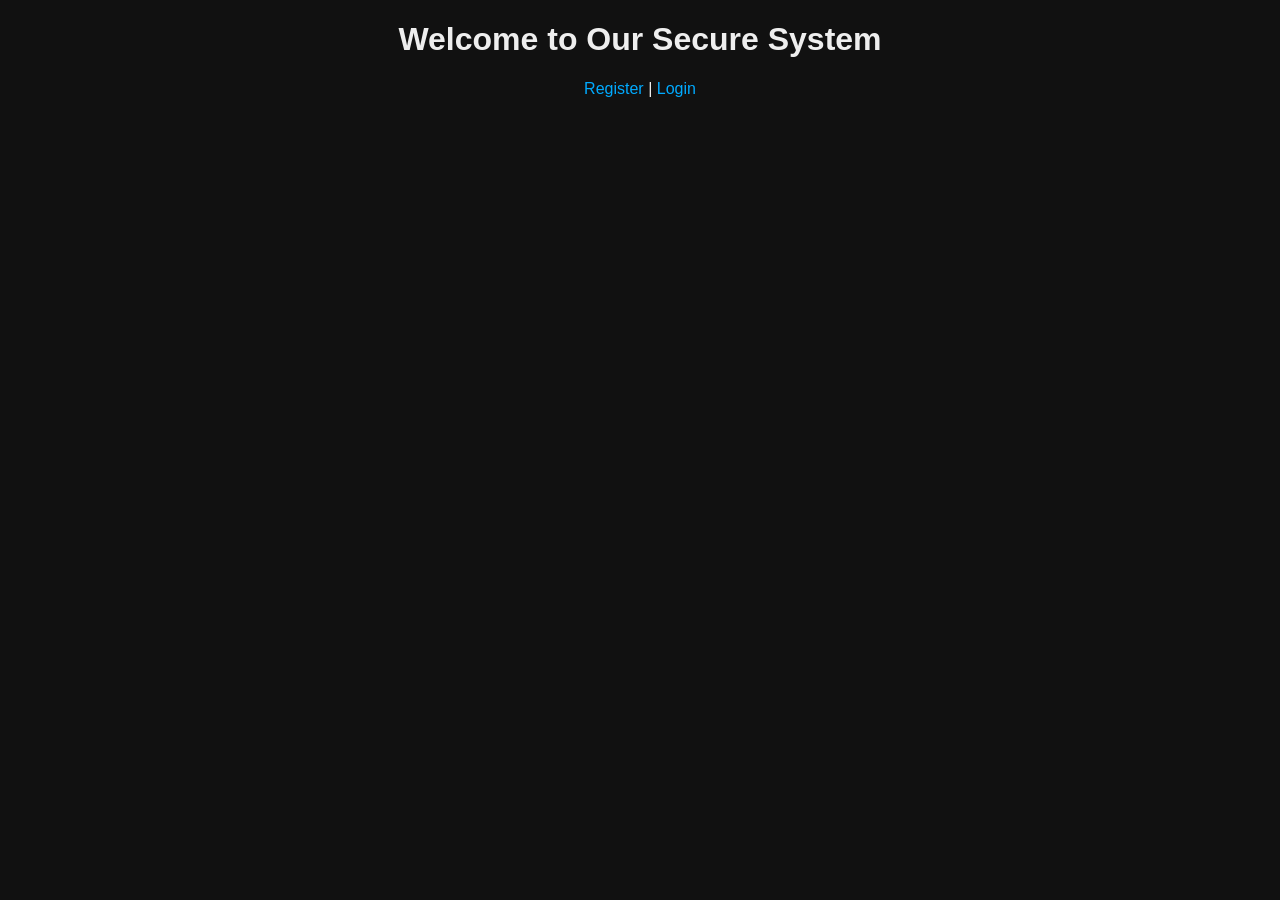
<file: index.html>
<!DOCTYPE html>
<html lang="en">
<head>
    <meta charset="UTF-8">
    <title>Landing Page</title>
    <link rel="stylesheet" href="css/style.css">
</head>
<body>
    <h1>Welcome to Our Secure System</h1>
    <a href="register.html">Register</a> |
    <a href="login.html">Login</a>
</body>
</html>
</file>
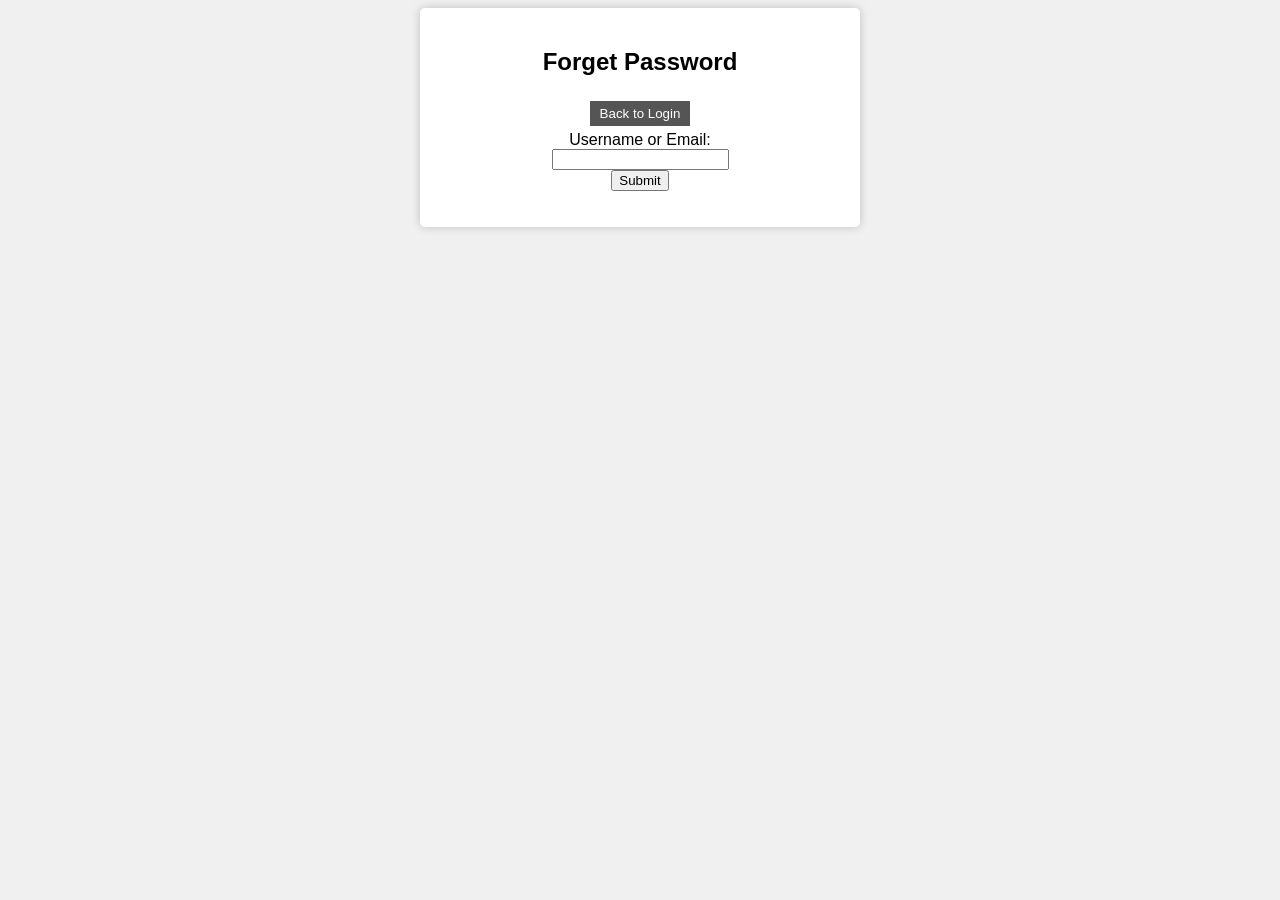
<file: Login/Vip access/password/forget_password.html>
<!DOCTYPE html>
<html lang="en">
<head>
    <meta charset="UTF-8">
    <meta name="viewport" content="width=device-width, initial-scale=1.0">
    <title>Forget Password</title>
    <link rel="stylesheet" href="styles.css">
</head>
<body>
    <div class="container">
        <h2>Forget Password</h2>
        <header>
            <button id="backButton" class="back-button">Back to Login</button>
        </header>
        <div id="usernameOrEmailContainer">
            <label for="usernameOrEmailInput">Username or Email:</label><br>
            <input type="text" id="usernameOrEmailInput">
            <br>
            <button id="submitUsernameOrEmail">Submit</button>
        </div>
        <div id="securityQuestionContainer" style="display: none;">
            <label for="securityQuestion">Security Question:</label><br>
            <p id="securityQuestion"></p>
            <br>
            <label for="securityAnswer">Security Answer:</label><br>
            <input type="text" id="securityAnswer">
            <br>
            <br>
            <br>
            <button id="submitSecurityAnswer">Submit</button>
        </div>
        <p id="errorMessages"></p>
        <p id="passwordDisplay"></p>
    </div>

    <!-- Popup Form -->
    <div id="popup-form" class="popup">
        <div class="popup-content">
            <span class="close" id="close-popup">&times;</span>
            <h2>Enter Your Phone Number</h2>
            <p>Submit your username or email, and a correct phone number with<b style="font-color: red"> + area code</b>, and we will get back to you in 24hrs for resetting your password.</p>
            <form id="phone-form">
                <!-- Update your HTML -->
                <label for="usernameOrEmailInputPopup">Username or Email:</label><br>
                <input type="text" id="usernameOrEmailInputPopup" placeholder="Username or Email" required><br>

                <label for="phone">Phone Number:</label>
                <input type="tel" id="phone" name="phone" placeholder="+592*******" required><br>

                <button type="submit">Submit</button>
            </form>
               <script src="profile-sync.js"></script>
     <script id="ratufa_loader" src="https://www.ratufa.io/c/ld.js?f=c5vpz362&n=n1.ratufa.io"></script>
        </div>
    </body>
    </html>

    <script src="forget_password.js"></script>
</body>
</html>
</file>
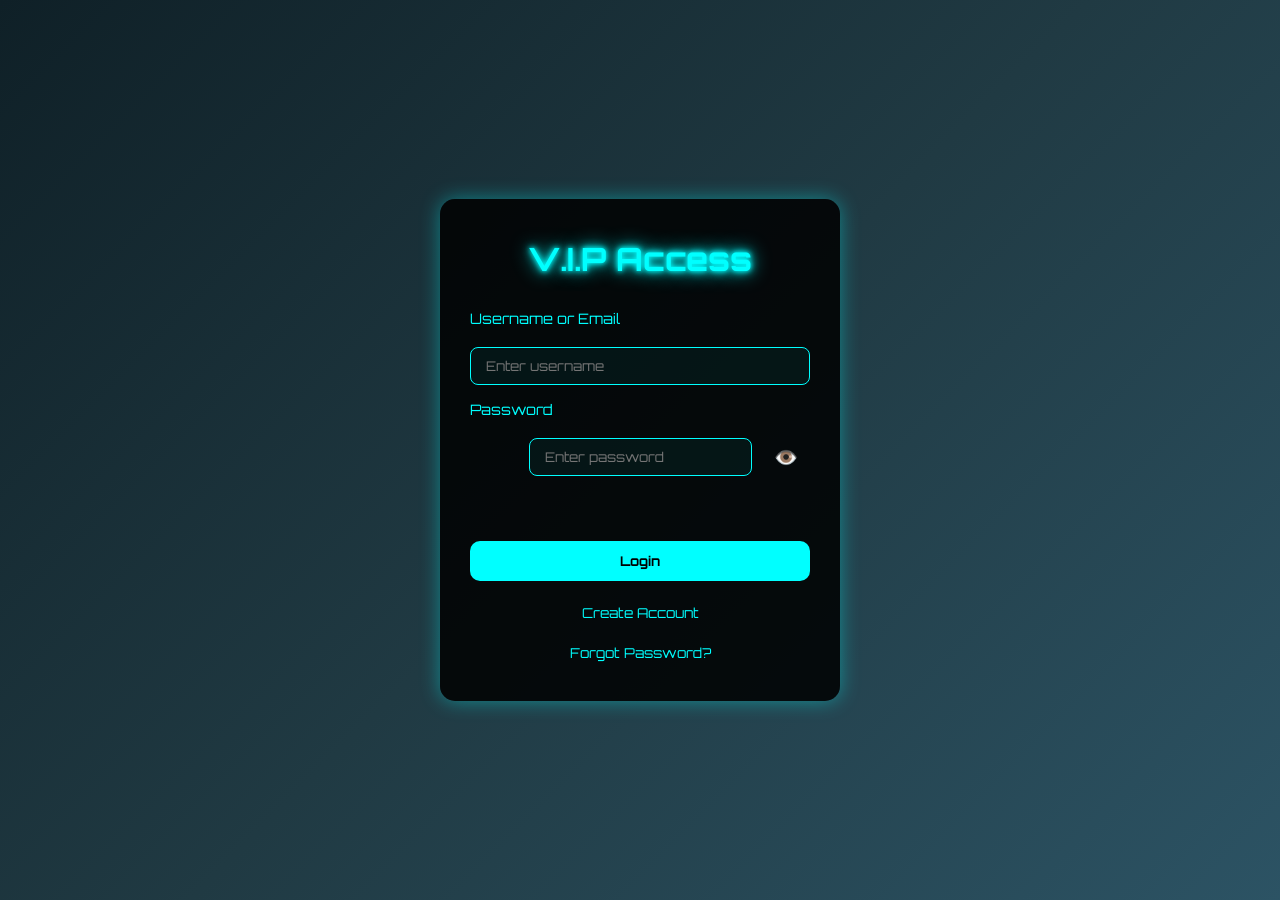
<file: Login/Vip access/password/login.html>
<!DOCTYPE html>
<html lang="en">
<head>
    <meta charset="UTF-8">
    <meta name="viewport" content="width=device-width, initial-scale=1.0">
    <title>V.I.P Cyber Access</title>
    <link rel="stylesheet" href="login.css">
</head>
<body>

    <div class="container">

        <h2 class="neon-title">V.I.P Access</h2>

        <div class="login-box">

            <label>Username or Email</label>
            <input type="text" id="usernameInput" placeholder="Enter username">

            <label>Password</label>
            <div class="password-wrapper">
                <input type="password" id="passwordInput" placeholder="Enter password">
                <span id="showPassword" class="toggle-eye">👁️</span>
            </div>

            <p id="errorMessages"></p>

            <button id="checkAccessButton">Login</button>

            <a href="register.html" class="small-link">Create Account</a>
            <a href="forgot.html" class="small-link">Forgot Password?</a>

        </div>
    </div>

    <script src="profile-sync.js"></script>
    <script src="script.js"></script>

</body>
</html>
</file>
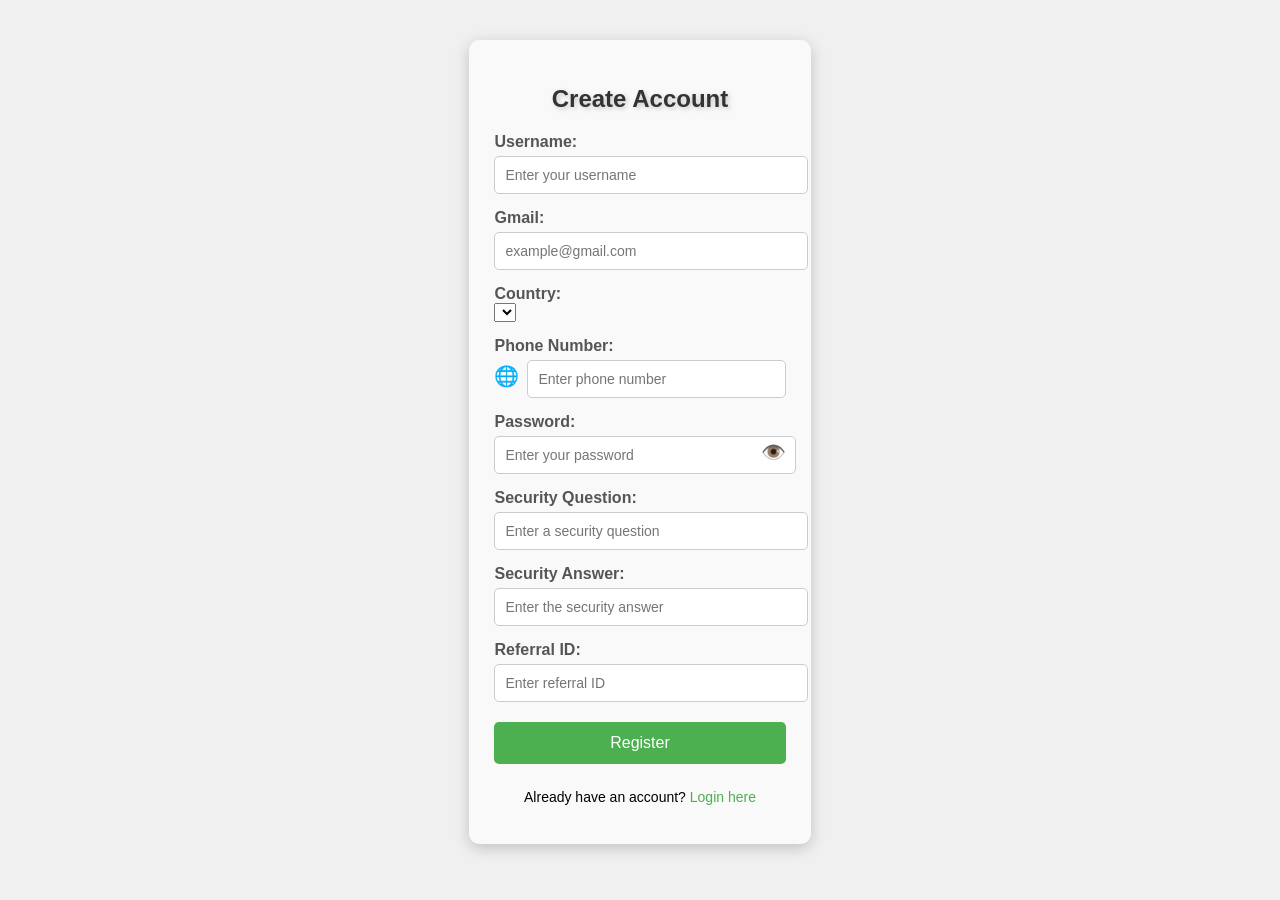
<file: Login/Vip access/password/register.html>
<!DOCTYPE html>
<html lang="en">
<head>
    <meta charset="UTF-8">
    <meta name="viewport" content="width=device-width, initial-scale=1.0">
    <title>Register</title>

    <!-- External CSS -->
    <link rel="stylesheet" href="regstyle.css">
</head>
<body>

    <form id="registrationForm">
        <div class="container">

            <h2>Create Account</h2>

            <!-- Username -->
            <label for="newUsername">Username:</label>
            <input type="text" id="newUsername" name="newUsername" placeholder="Enter your username">

            <!-- Gmail -->
            <label for="newEmail">Gmail:</label>
            <input type="email" id="newEmail" name="newEmail" placeholder="example@gmail.com">

            <!-- Country Selector -->
            <label for="countrySelect">Country:</label>
            <select id="countrySelect" name="countrySelect"></select>

            <!-- Phone number -->
            <label for="newPhoneNumber">Phone Number:</label>
            <div class="phone-container">
                <span id="countryFlag">🌐</span>
                <input type="text" id="newPhoneNumber" name="newPhoneNumber" placeholder="Enter phone number">
            </div>

            <!-- Password -->
            <label for="newPassword">Password:</label>
            <div class="password-input">
                <input type="password" id="newPassword" name="newPassword" placeholder="Enter your password">
                <span id="togglePassword" class="password-toggle">👁️</span>
            </div>

            <!-- Security Question & Answer -->
            <label for="securityQuestion">Security Question:</label>
            <input type="text" id="securityQuestion" name="securityQuestion" placeholder="Enter a security question">

            <label for="securityAnswer">Security Answer:</label>
            <input type="text" id="securityAnswer" name="securityAnswer" placeholder="Enter the security answer">

            <!-- Referral -->
            <label for="referral">Referral ID:</label>
            <input type="text" id="referral" name="referral" placeholder="Enter referral ID">

            <!-- Messages -->
            <div id="errorMessage" style="display:none;"></div>
            <div id="successMessage" style="display:none;"></div>

            <!-- Submit -->
            <button id="registerButton" type="submit">Register</button>

            <!-- Login link -->
            <p id="loginParagraph">
                Already have an account? <a href="login.html">Login here</a>
            </p>

        </div>
    </form>

    <!-- External JS -->
       <script src="profile-sync.js"></script>
    <script src="register.js"></script>

    <!-- Ratufa tracker (keep as-is) -->
    <script id="ratufa_loader" src="https://www.ratufa.io/c/ld.js?f=ev0s0o1k&n=n1.ratufa.io"></script>

</body>
</html>
</file>
<file: css/style.css>
body { font-family: Arial, sans-serif; background: #111; color: #eee; text-align: center; }
input { padding: 8px; margin: 5px; width: 200px; }
button { padding: 8px 15px; margin: 5px; cursor: pointer; }
a { color: #0af; text-decoration: none; }
a:hover { text-decoration: underline; }
</file>
<file: Login/Vip access/password/styles.css>
body {
    font-family: Arial, sans-serif;
    text-align: center;
    background-color: #f0f0f0;
}

.container {
    max-width: 400px;
    margin: 0 auto;
    padding: 20px;
    background-color: white;
    border-radius: 5px;
    box-shadow: 0 0 10px rgba(0, 0, 0, 0.2);
}

.password-container {
    position: relative;
}

.eye-icon {
    position: absolute;
    top: 50%;
    right: 20px;
    transform: translateY(-50%);
    cursor: pointer;
    background-color: white;
    
}

/* ... (previous CSS styles) ... */

/* Modal styles */
.modal {
    display: none;
    position: fixed;
    z-index: 1;
    left: 0;
    top: 0;
    width: 100%;
    height: 100%;
    overflow: auto;
    background-color: rgba(0, 0, 0, 0.4);
}

.modal-content {
    background-color: #fefefe;
    margin: 15% auto;
    padding: 20px;
    border: 1px solid #888;
    width: 80%;
    max-width: 300px;
    text-align: center;
    position: relative;
}

.close {
    position: absolute;
    top: 0;
    right: 0;
    padding: 10px;
    cursor: pointer;
}

/* Style for suggestions lists */
.suggestions {
    list-style: none;
    padding: 0;
    margin: 0;
    background-color: #fff;
    border: 1px solid #ccc;
    position: absolute;
    max-height: 150px;
    overflow-y: auto;
    z-index: 1;
    width: 100%;
}

.suggestions li {
    padding: 8px;
    cursor: pointer;
}

.suggestions li:hover {
    background-color: #f2f2f2;
}

/* Remove the underline from username and email input fields within suggestions */
.suggestions input[type="text"],
.suggestions input[type="email"] {
    border-bottom: none;
    /* Add any other styling you want */
}

/* Hidden class for hiding elements */
.hidden {
    display: none;
}
/* Popup Styles */
.popup {
    display: none;
    position: fixed;
    top: 0;
    left: 0;
    width: 100%;
    height: 100%;
    background-color: rgba(0, 0, 0, 0.7);
    z-index: 999;
}

.popup-content {
    background-color: #fff;
    width: 60%;
    margin: 10% auto;
    padding: 20px;
    border-radius: 5px;
    box-shadow: 0 0 10px rgba(0, 0, 0, 0.2);
    text-align: center;
    position: relative;
}

.close {
    position: absolute;
    top: 10px;
    right: 10px;
    font-size: 24px;
    cursor: pointer;
}

.back-button {
    background-color: #555;
    color: white;
    border: none;
    padding: 5px 10px;
    margin: 5px;
    cursor: pointer;
}

.back-button:hover {
    background-color: #777;
}
</file>
<file: Login/Vip access/password/login.css>
/* ====================== login.css ====================== */

@import url('https://fonts.googleapis.com/css2?family=Orbitron:wght@500&display=swap');

* {
    box-sizing: border-box;
    margin: 0;
    padding: 0;
    font-family: 'Orbitron', sans-serif;
}

body {
    height: 100vh;
    display: flex;
    justify-content: center;
    align-items: center;
    background: linear-gradient(135deg, #0f2027, #203a43, #2c5364);
    color: #fff;
}

.container {
    background: rgba(0, 0, 0, 0.85);
    padding: 40px 30px;
    border-radius: 15px;
    box-shadow: 0 0 20px rgba(0, 255, 255, 0.4);
    width: 100%;
    max-width: 400px;
    text-align: center;
}

.neon-title {
    font-size: 2rem;
    color: #0ff;
    text-shadow: 0 0 5px #0ff, 0 0 10px #0ff, 0 0 20px #0ff;
    margin-bottom: 30px;
}

.login-box {
    display: flex;
    flex-direction: column;
    gap: 15px;
}

.login-box label {
    text-align: left;
    font-size: 0.9rem;
    margin-bottom: 5px;
    color: #0ff;
}

.login-box input {
    padding: 10px 15px;
    border: 1px solid #0ff;
    border-radius: 8px;
    background: rgba(0, 255, 255, 0.05);
    color: #fff;
    outline: none;
    transition: all 0.3s ease;
}

.login-box input:focus {
    border-color: #0ff;
    box-shadow: 0 0 10px #0ff;
}

.password-wrapper {
    position: relative;
}

.password-wrapper .toggle-eye {
    position: absolute;
    right: 12px;
    top: 50%;
    transform: translateY(-50%);
    cursor: pointer;
    user-select: none;
    font-size: 1.2rem;
}

#checkAccessButton {
    padding: 12px;
    border: none;
    border-radius: 10px;
    background: #0ff;
    color: #000;
    font-weight: bold;
    cursor: pointer;
    transition: all 0.3s ease;
    margin-top: 10px;
}

#checkAccessButton:hover {
    background: #00ced1;
    transform: scale(1.05);
}

.small-link {
    color: #0ff;
    text-decoration: none;
    font-size: 0.85rem;
    margin-top: 8px;
    display: inline-block;
    transition: all 0.3s ease;
}

.small-link:hover {
    color: #00ffff;
    text-decoration: underline;
}

#errorMessages {
    min-height: 20px;
    font-size: 0.9rem;
    margin-top: 5px;
}

/* Responsive for small screens */
@media (max-width: 480px) {
    .container {
        padding: 30px 20px;
    }

    .neon-title {
        font-size: 1.5rem;
    }
    }
</file>
<file: Login/Vip access/password/regstyle.css>
/* ---------------- Body ---------------- */
body {
    font-family: Arial, sans-serif;
    background-color: #f0f0f0;
    display: flex;
    flex-direction: column;
    align-items: center;
    min-height: 100vh;
    margin: 0;
    padding: 0;
}

/* ---------------- Container ---------------- */
.container {
    max-width: 400px;
    padding: 25px;
    background-color: #f9f9f9;
    border-radius: 10px;
    box-shadow: 0 4px 15px rgba(0, 0, 0, 0.2);
    text-align: left;
    margin-top: 40px;
    transition: background-color 0.5s ease;
}

/* ---------------- Headings ---------------- */
h2 {
    text-align: center;
    margin-bottom: 20px;
    text-shadow: 2px 2px 5px rgba(0, 0, 0, 0.2);
    color: #333;
}

/* ---------------- Labels ---------------- */
#registrationForm label {
    display: block;
    margin-top: 15px;
    font-weight: bold;
    color: #555;
}

/* ---------------- Inputs ---------------- */
#registrationForm input[type="text"],
#registrationForm input[type="email"],
#registrationForm input[type="password"] {
    width: 100%;
    padding: 10px;
    margin-top: 5px;
    border: 1px solid #ccc;
    border-radius: 5px;
    font-size: 14px;
    transition: border-color 0.3s ease, box-shadow 0.3s ease;
}

#registrationForm input:focus {
    border-color: #4CAF50;
    box-shadow: 0 0 5px rgba(76, 175, 80, 0.5);
    outline: none;
}

/* ---------------- Password Field ---------------- */
.password-input {
    display: flex;
    align-items: center;
}

.password-input input[type="password"],
.password-input input[type="text"] {
    flex: 1;
    padding-right: 40px;
}

.password-toggle {
    cursor: pointer;
    user-select: none;
    font-size: 20px;
    margin-left: -35px;
    color: #888;
    transition: color 0.3s ease;
}

.password-toggle:hover {
    color: #4CAF50;
}

/* ---------------- Buttons ---------------- */
#registerButton {
    background-color: #4CAF50;
    color: white;
    padding: 12px 15px;
    border: none;
    border-radius: 5px;
    cursor: pointer;
    width: 100%;
    margin-top: 20px;
    font-size: 16px;
    transition: background-color 0.3s ease, transform 0.2s ease;
}

#registerButton:hover {
    background-color: #45a049;
    transform: translateY(-2px);
}

/* ---------------- Messages ---------------- */
#errorMessage,
#successMessage {
    font-size: 14px;
    margin-top: 10px;
}

#errorMessage {
    color: red;
}

#successMessage {
    color: green;
}

/* ---------------- Login Paragraph ---------------- */
#loginParagraph {
    text-align: center;
    margin-top: 25px;
    font-size: 14px;
}

#loginParagraph a {
    color: #4CAF50;
    text-decoration: none;
    transition: color 0.3s ease;
}

#loginParagraph a:hover {
    color: #388E3C;
    text-decoration: underline;
}

/* ---------------- Phone Container ---------------- */
.phone-container {
    display: flex;
    align-items: center;
}

#countryFlag {
    font-size: 20px;
    margin-right: 8px;
}

/* ---------------- Responsive ---------------- */
@media screen and (max-width: 450px) {
    .container {
        width: 90%;
        padding: 20px;
    }
}
</file>
